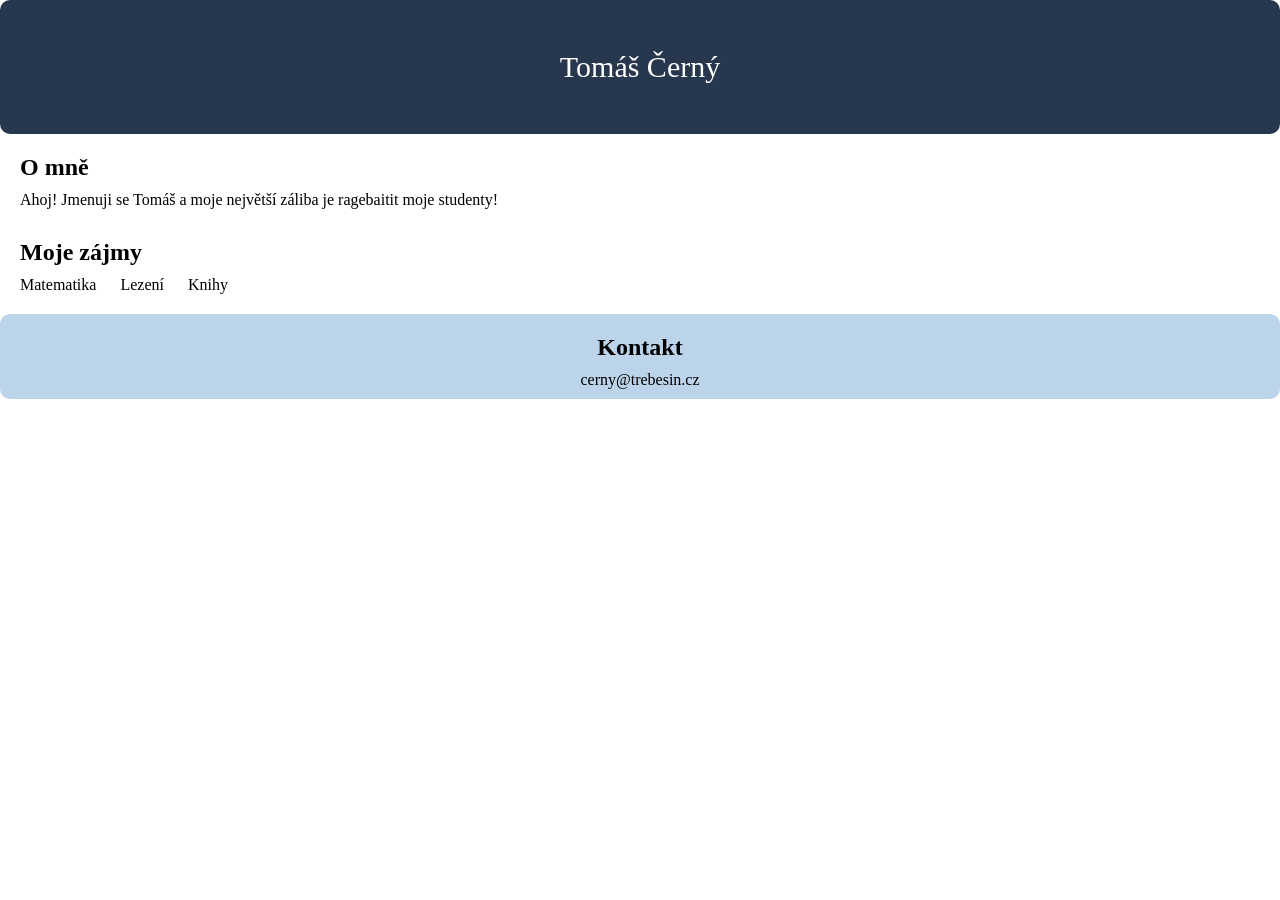
<file: 2. CSS/hodina 15 - 16/index.html>
<!doctype html>
<html lang="cs">
  <head>
    <meta charset="UTF-8" />
    <meta name="viewport" content="width=device-width, initial-scale=1.0" />
    <title>Vizitka</title>
    <link rel="stylesheet" href="style.css" />
  </head>
  <body>
    <div id="celaVizitka">
      <div id="jmeno" class="sekce">Tomáš Černý</div>
      <div id="omne" class="sekce">
        <h2>O mně</h2>
        <p>
          Ahoj! Jmenuji se Tomáš a moje největší záliba je ragebaitit moje
          studenty!
        </p>
      </div>
      <div id="zajmy" class="sekce">
        <h2>Moje zájmy</h2>
        <span>Matematika</span>
        <span>Lezení</span>
        <span>Knihy</span>
      </div>
      <div id="kontakt" class="sekce">
        <h2>Kontakt</h2>
        <p>cerny@trebesin.cz</p>
      </div>
    </div>
  </body>
</html>
</file>
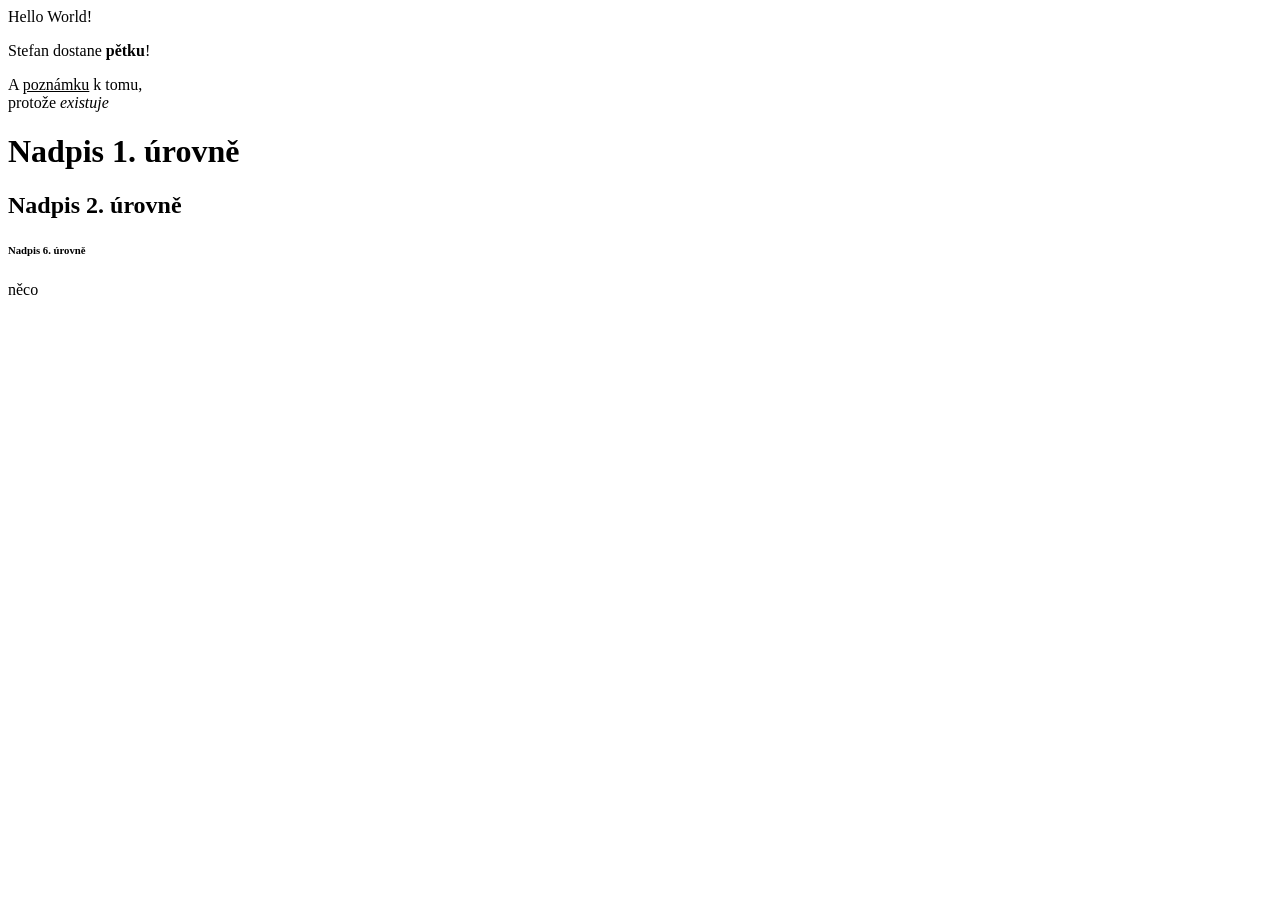
<file: 1. HTML/hodina 01 - 02/hodina1.html>
<!doctype html>
<html lang="cs">
  <head>
    <!--Hlavička dokumentu - obsahuje informace o stránce-->
    <meta charset="UTF-8" />
    <!--Znaková sada-->
    <meta name="viewport" content="width=device-width, initial-scale=1.0" />
    <title>Document</title>
    <!--Titulek stránky-->
  </head>
  <body>
    <!--Tělo dokumentu - obsahuje obsah viditelný pro uživatele-->
    Hello World!
    <p>Stefan dostane <b>pětku</b>!</p>
    <p>
      A <u>poznámku</u> k tomu, <br />
      protože <i>existuje</i>
    </p>
    <!--
        <p></p> = odstavec
        <b></b> = tučné písmo
        <u></u> = podtržené písmo
        <i></i> = kurzíva
        <br> = odřádkování
    -->
    <h1>Nadpis 1. úrovně</h1>
    <h2>Nadpis 2. úrovně</h2>
    <h6>Nadpis 6. úrovně</h6>
    <h7>něco</h7>
    <!--Neexistuje-->
  </body>
</html>
</file>
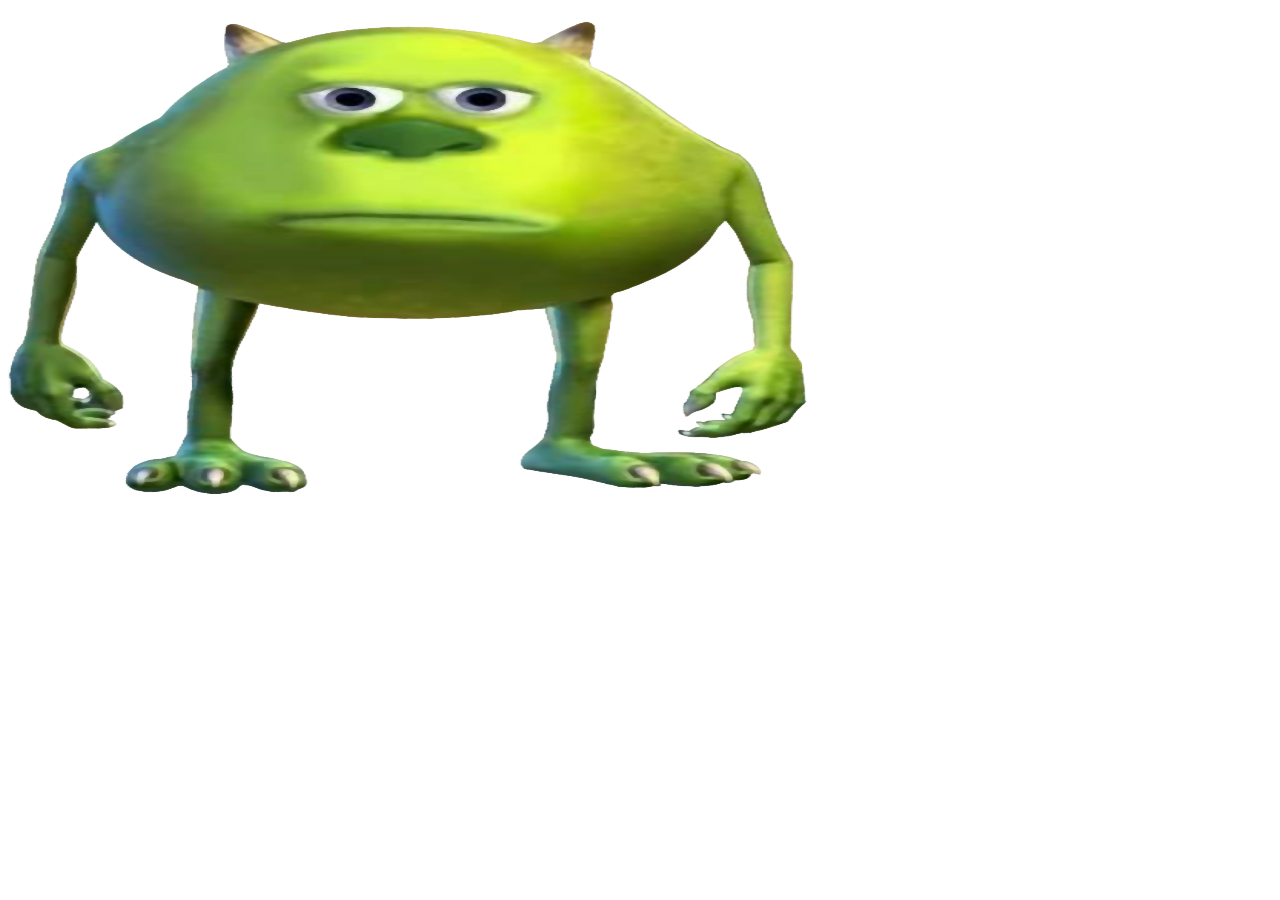
<file: 1. HTML/hodina 03 - 04/obrazky.html>
<!DOCTYPE html>
<html lang="cs">
<head>
    <meta charset="UTF-8">
    <meta name="viewport" content="width=device-width, initial-scale=1.0">
    <title>Obrázky</title>
</head>
<body>
    <img src="obr.webp" alt="Mike Wazowski" height="500px" width="800px">
</body>
</html>
</file>
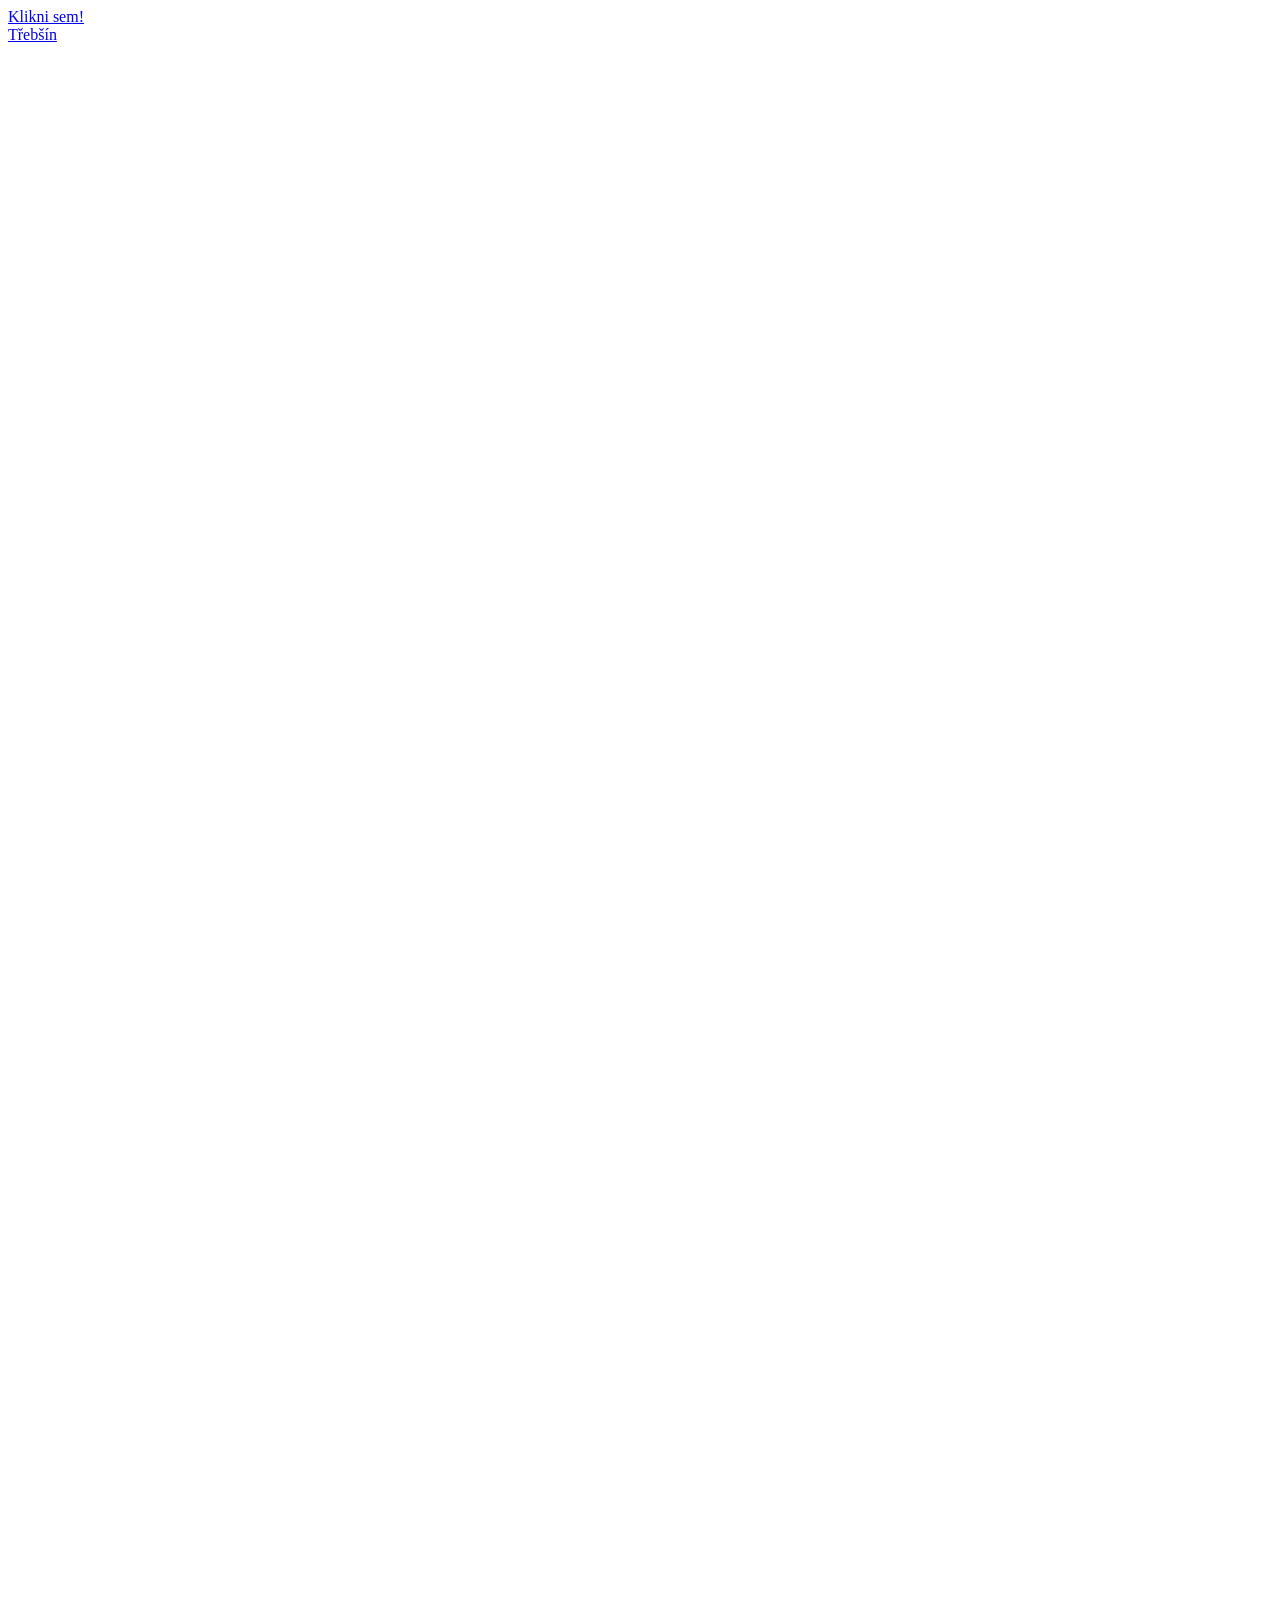
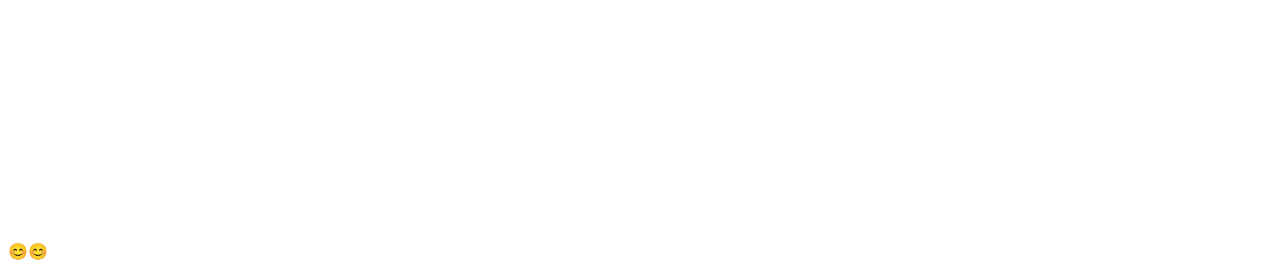
<file: 1. HTML/hodina 03 - 04/odkazy.html>
<!DOCTYPE html>
<html lang="cs">
<head>
    <meta charset="UTF-8">
    <meta name="viewport" content="width=device-width, initial-scale=1.0">
    <title>Document</title>
</head>
<body>
    <a href="#míša">Klikni sem!</a> <br>
    <a href="https://www.trebesin.cz/" target="_blank">Třebšín</a>
    <br><br><br><br><br><br><br><br><br><br><br><br><br><br><br><br><br><br><br><br><br><br><br><br><br><br><br><br><br><br><br><br><br><br><br><br><br><br><br><br><br><br><br><br><br><br><br><br><br><br><br><br><br><br><br><br><br><br><br><br><br><br><br><br><br><br><br><br><br><br><br><br><br><br><br><br><br><br><br><br><br><br><br><br><br><br><br><br><br><br><br><br><br><br><br><br><br><br><br><br>
    <p id="míša">😊😊</p>
</body>
</html>
</file>
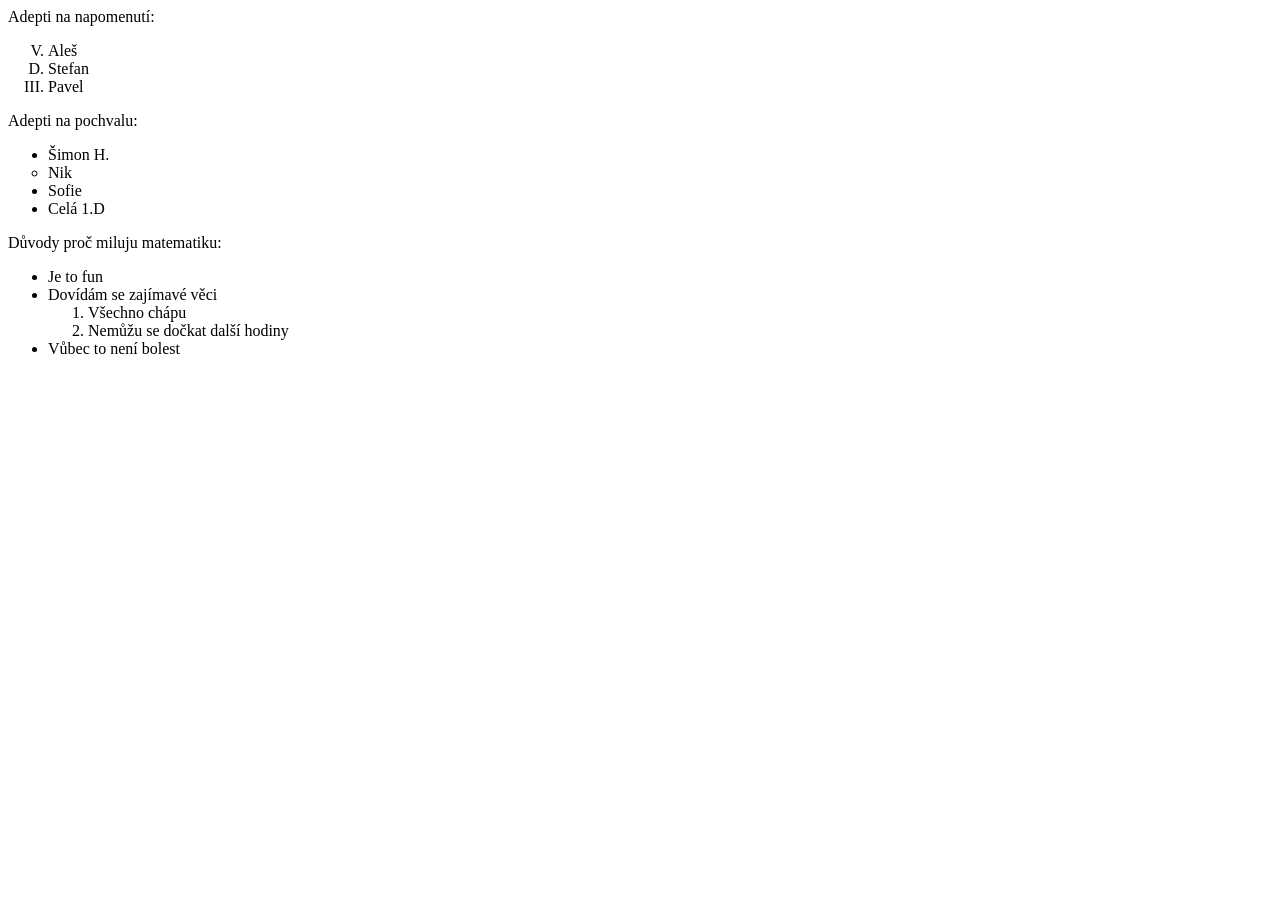
<file: 1. HTML/hodina 05 - 06/seznamy.html>
<!DOCTYPE html>
<html lang="cs">
<head>
    <meta charset="UTF-8">
    <meta name="viewport" content="width=device-width, initial-scale=1.0">
    <title>Seznamy</title>
</head>
<body>
    Adepti na napomenutí:
    <ol type="I" start="5" reversed>
        <li>Aleš</li>
        <li type="A">Stefan</li>
        <li>Pavel</li>
    </ol>
    Adepti na pochvalu:
    <ul type="disc">
        <li>Šimon H.</li>
        <li type="circle">Nik</li>
        <li>Sofie</li>
        <li>Celá 1.D</li>
    </ul>
    Důvody proč miluju matematiku:
    <ul>
        <li>Je to fun</li>
        <li>Dovídám se zajímavé věci</li>
        <ol>
            <li>Všechno chápu</li>
            <li>Nemůžu se dočkat další hodiny</li>
        </ol>
        <li>Vůbec to není bolest</li>
    </ul>
</body>
</html>
</file>
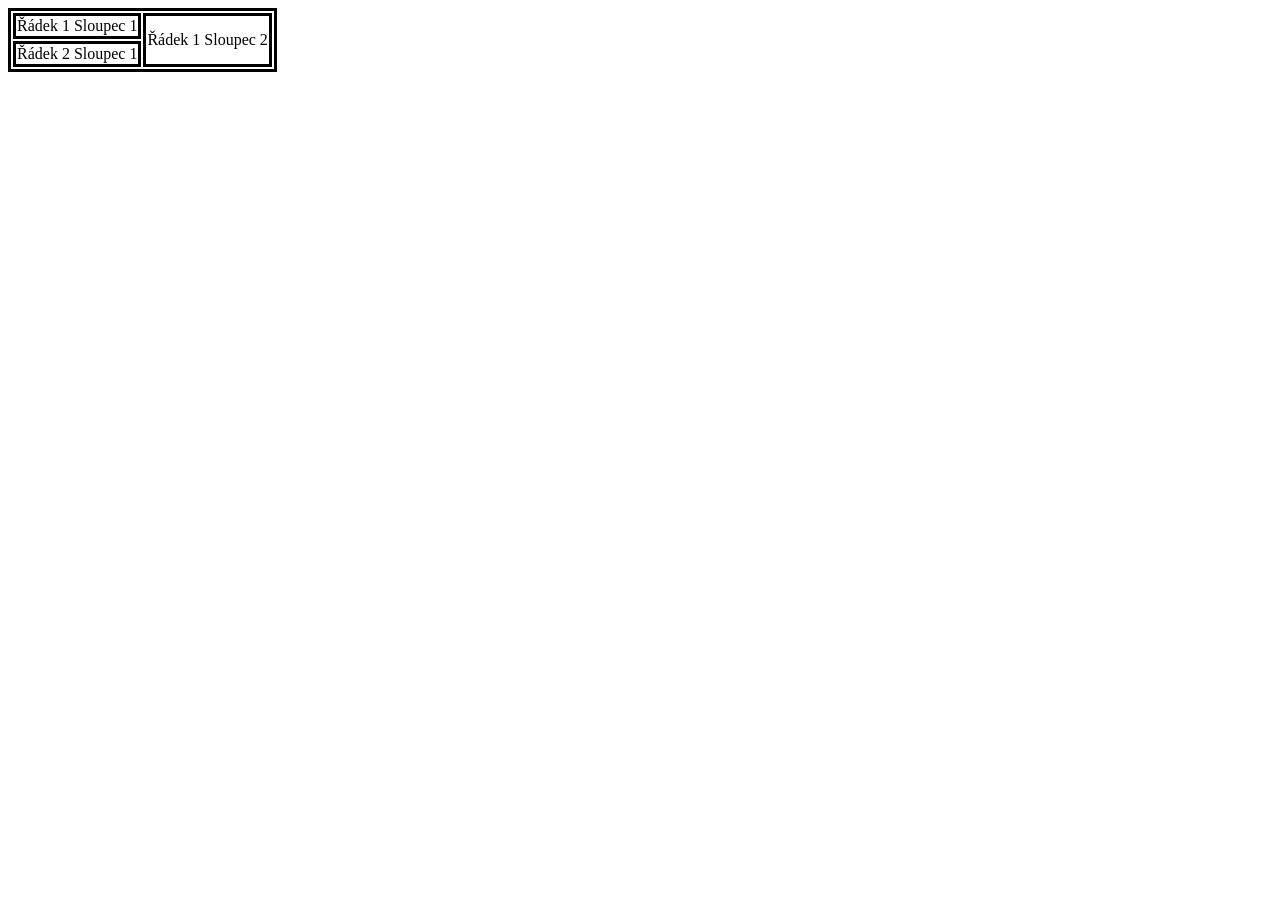
<file: 1. HTML/hodina 05 - 06/tabulky.html>
<!DOCTYPE html>
<html lang="cs">
<head>
    <meta charset="UTF-8">
    <meta name="viewport" content="width=device-width, initial-scale=1.0">
    <title>Tabulky</title>
    <style>
        table, tr, td{
            border: solid black;
        }
    </style>
</head>
<body>
    <table>
        <tr>
            <td>Řádek 1 Sloupec 1</td>
            <td rowspan="2">Řádek 1 Sloupec 2</td>
        </tr>
        <tr>
            <td>Řádek 2 Sloupec 1</td>
            
        </tr>
    </table>
</body>
</html>
</file>
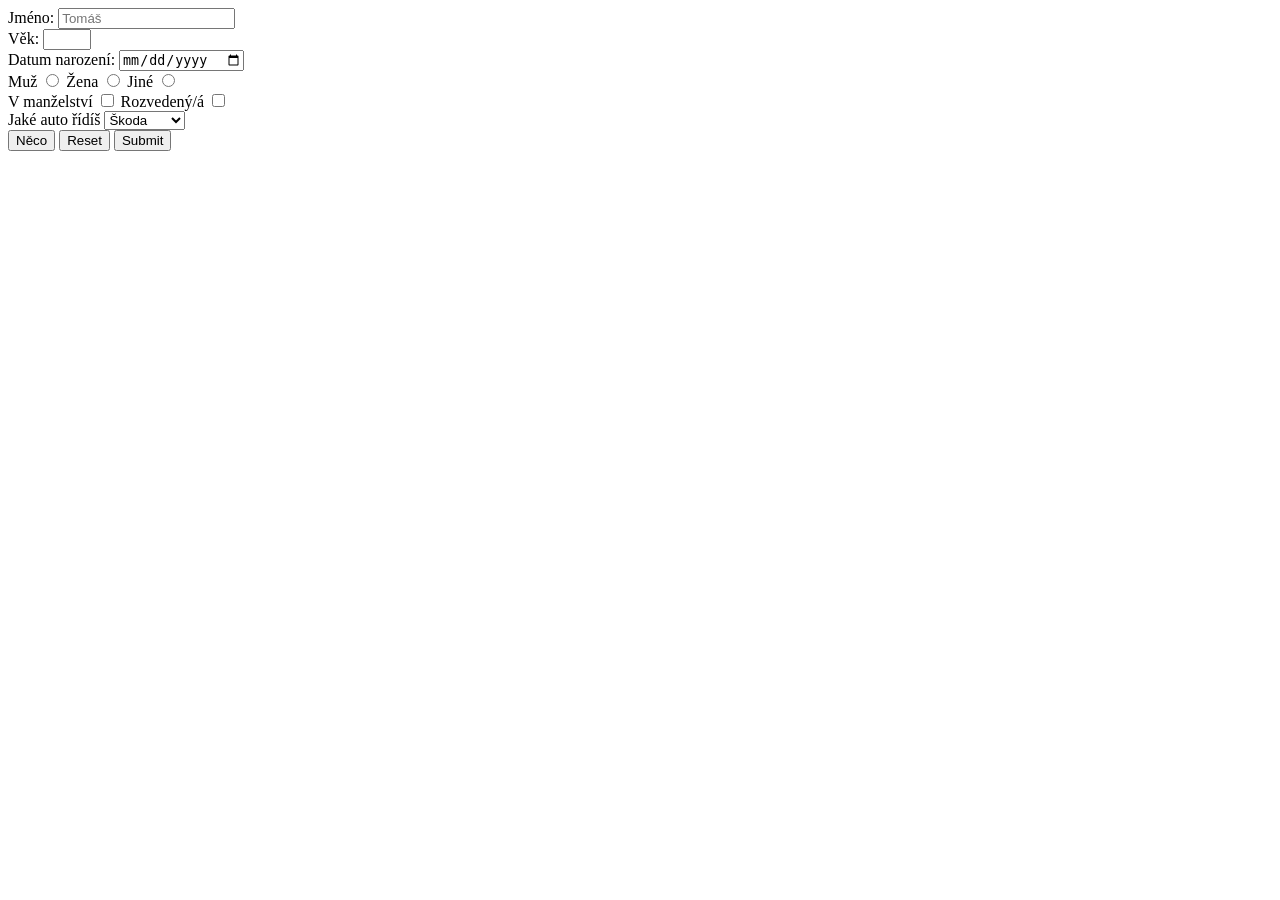
<file: 1. HTML/hodina 07 - 08/formuláře.html>
<!DOCTYPE html>
<html lang="cs">
<head>
    <meta charset="UTF-8">
    <meta name="viewport" content="width=device-width, initial-scale=1.0">
    <title>Formuláře</title>
</head>
<body>
    <form action="">
        <label for="jmeno">Jméno:</label>
        <input type="text" id="jmeno" placeholder="Tomáš"> <br>
        <label for="vek">Věk:</label>
        <input type="number" id="vek" min="10" max="50"><br>
        <label for="datum">Datum narození:</label>
        <input type="date" id="datum"> <br>
        <label for="muz">Muž</label>
        <input type="radio" id="muz" name="pohlavi">
        <label for="zena" >Žena</label>
        <input type="radio" id="zena" name="pohlavi">
        <label for="jine">Jiné</label>
        <input type="radio" id="jine" name="pohlavi">
        <br>
        <label for="manzel">V manželství</label>
        <input type="checkbox" id="manzel" name="stav">
        <label for="rozveden">Rozvedený/á</label>
        <input type="checkbox" id="rozveden" name="stav" required>
        <br>
        <label for="auto">Jaké auto řídíš</label>
        <select id="auto">
            <option value="">Škoda</option>
            <option value="">BMW</option>
            <option value="">Tesla</option>
            <option value="">Mercedez</option>
        </select>
        <br>
        <input type="button" value="Něco">
        <input type="reset">
        <input type="submit">

    </form>
</body>
</html>
</file>
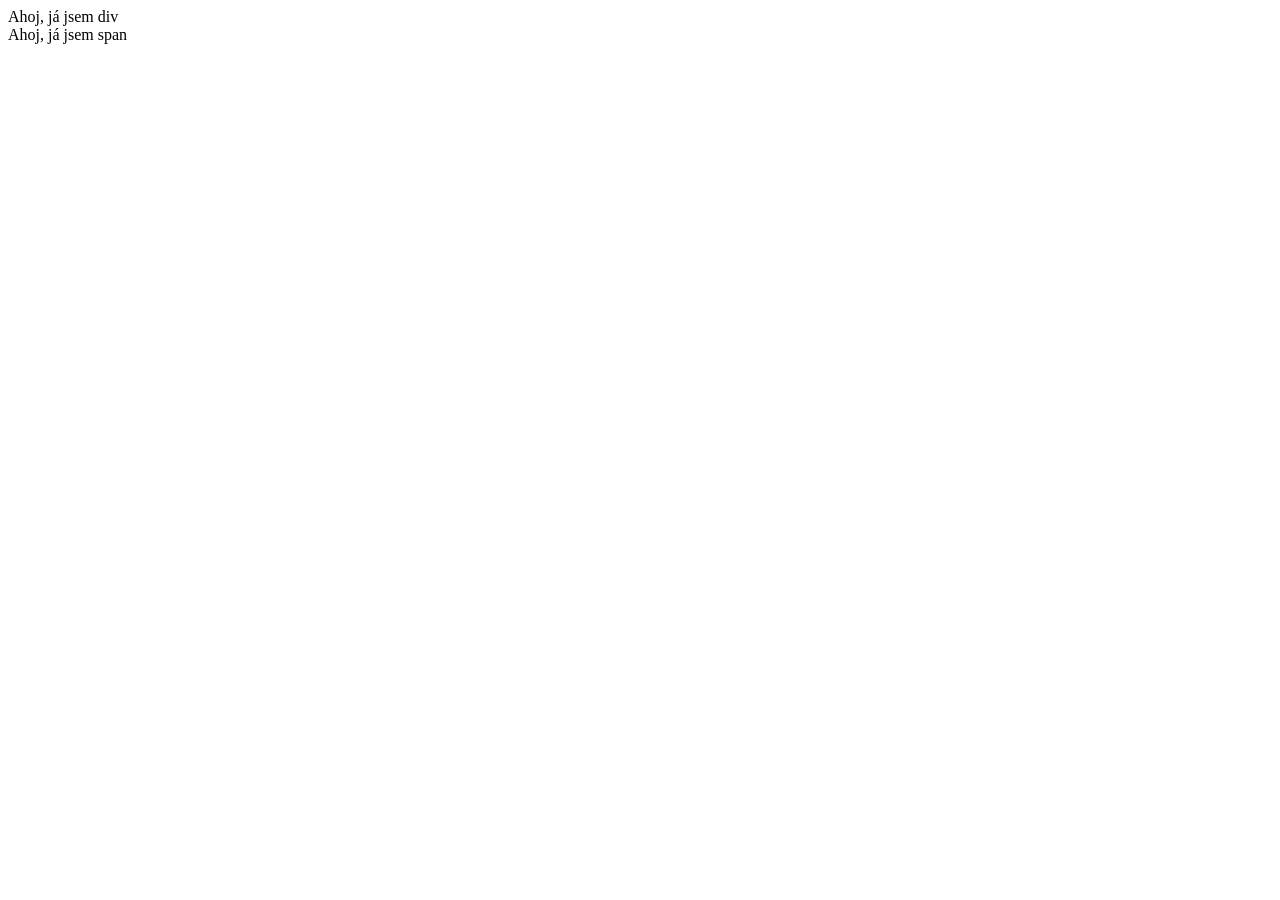
<file: 1. HTML/hodina 11 - 12/semantika.html>
<!DOCTYPE html>
<html lang="cs">
<head>
    <meta charset="UTF-8">
    <meta name="viewport" content="width=device-width, initial-scale=1.0">
    <title>Sémantické značky</title>
</head>
<body>
    <header> <!-- Hlavička -->
        <nav> <!-- Navigace -->
            <a href=""></a>
            <a href=""></a>
            <a href=""></a>
        </nav>
    </header>
    <main> <!-- Hlavní část stránky -->
        <section>
            <!-- Spolu související sekce -->
        </section>
        <article>
            <!-- Na sobě nezávislé části stránky -->
        </article>
        <aside>

        </aside>
    </main>
    <footer>
         <!-- Zápatí stránky -->
    </footer>

    <!-- Nesémantické značky -->

    <div>Ahoj, já jsem div</div>
    <span>Ahoj, já jsem span</span>
</body>
</html>
</file>
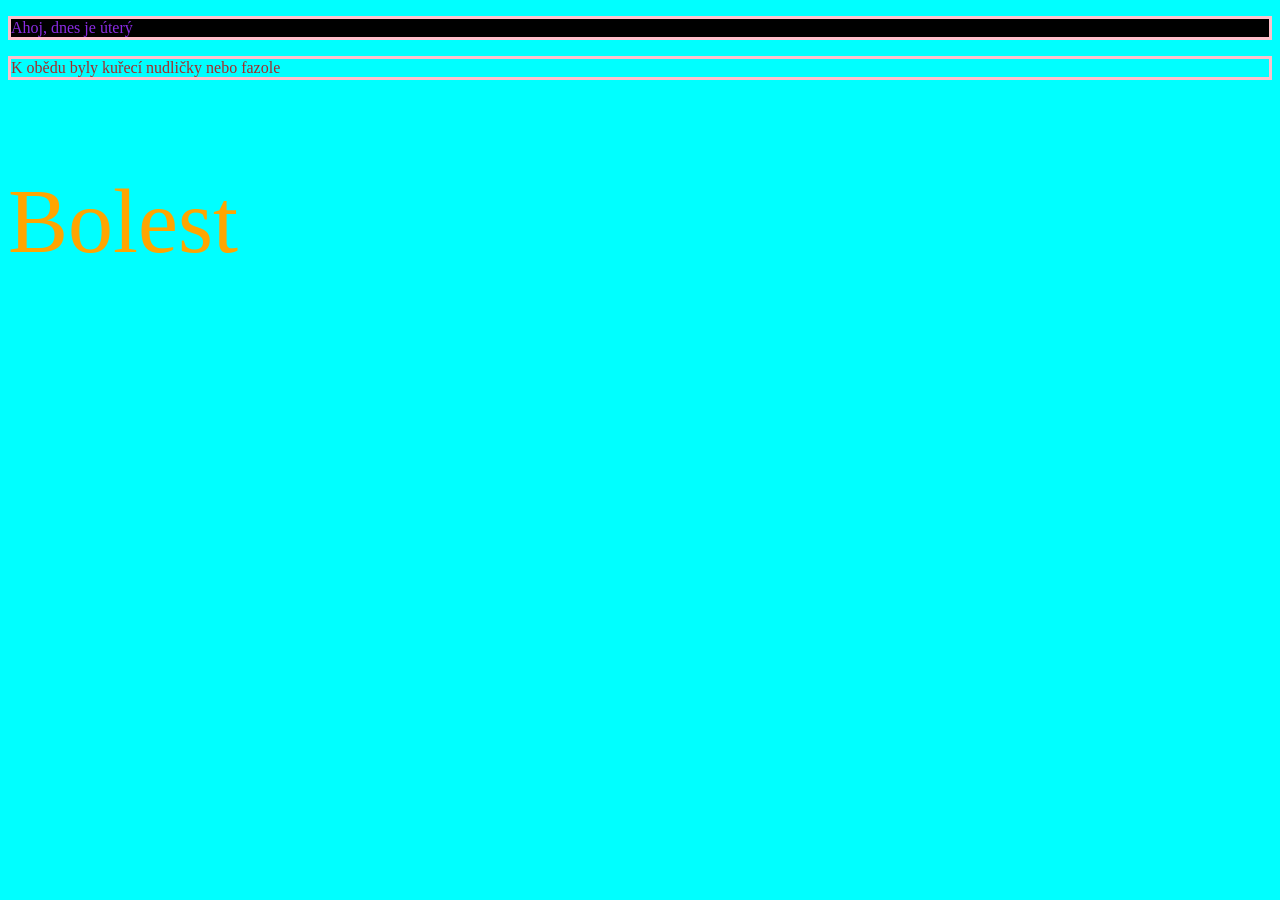
<file: 2. CSS/hodina 11 - 12/uvodDoCSS.html>
<!DOCTYPE html>
<html lang="cs">
<head>
    <meta charset="UTF-8">
    <meta name="viewport" content="width=device-width, initial-scale=1.0">
    <title>Úvod do CSS</title>
    <style>
        
    </style>
    <link rel="stylesheet" href="style.css">
</head>
<body>
    <p id="Spytihněv" class="Řehoř">Ahoj, dnes je úterý</p>
    <p class="Řehoř">K obědu byly kuřecí nudličky nebo fazole</p>
    <p style="font-size: 90px;">Bolest</p>
</body>
</html>
</file>
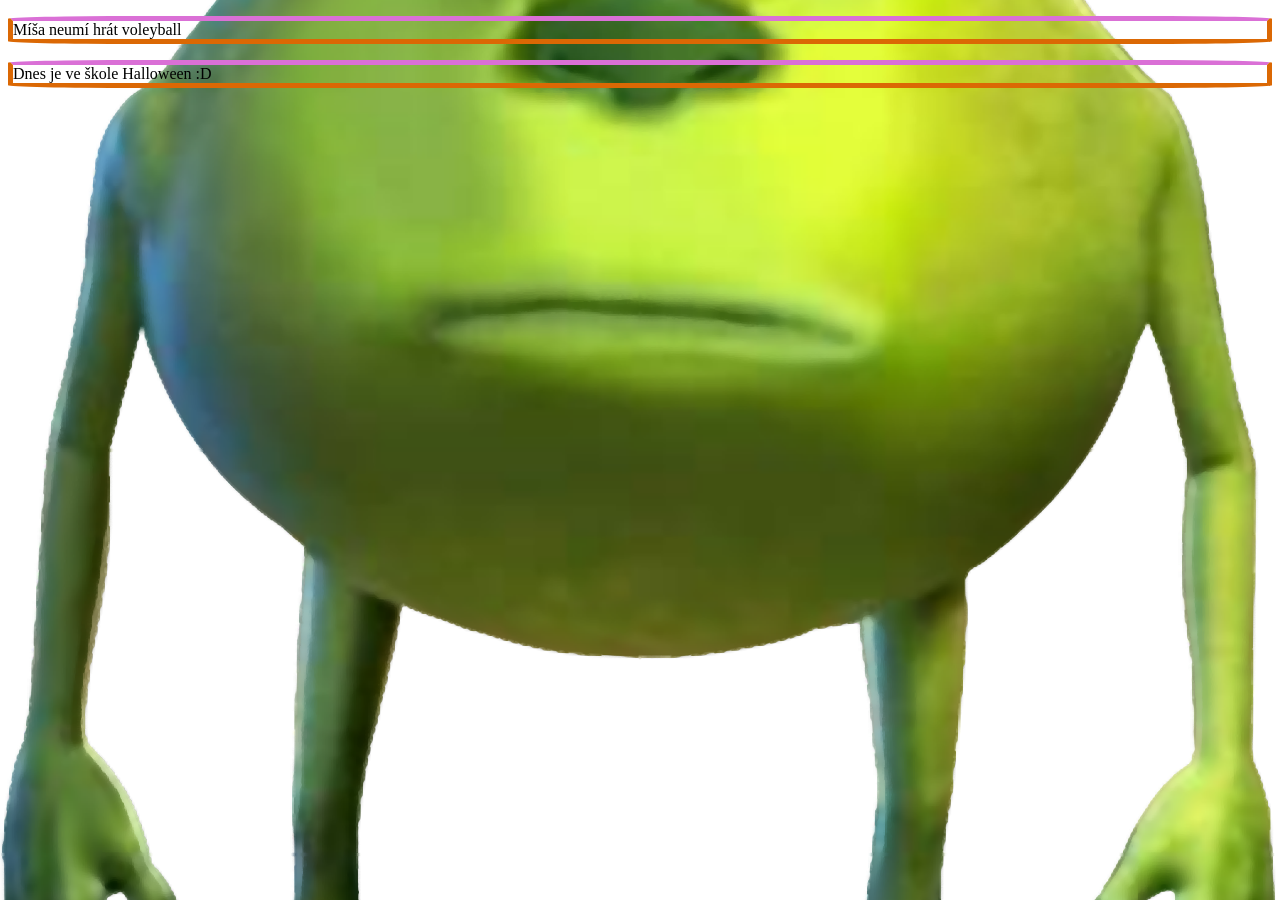
<file: 2. CSS/hodina 13 - 14/hodina13.html>
<!DOCTYPE html>
<html lang="cs">
<head>
    <meta charset="UTF-8">
    <meta name="viewport" content="width=device-width, initial-scale=1.0">
    <title>Document</title>
    <link rel="stylesheet" href="hodina13.css">
</head>
<body>
    <p>
        Míša neumí hrát voleyball
    </p>
    <p>
        Dnes je ve škole Halloween :D
    </p>
</body>
</html>
</file>
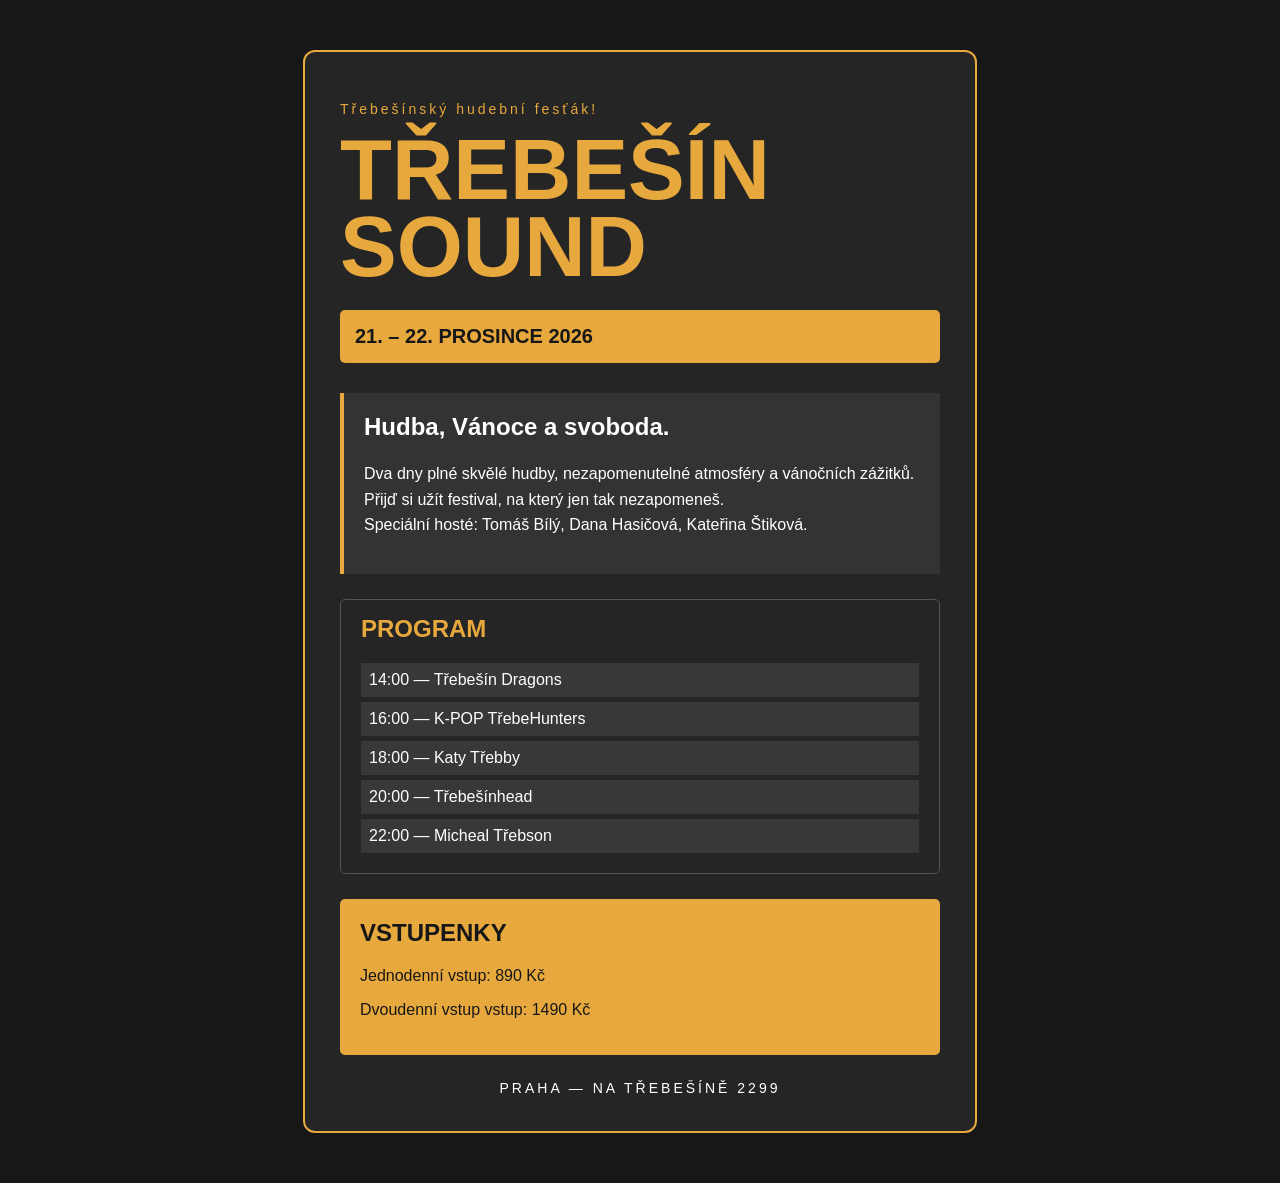
<file: 2. CSS/hodina 17 - 18/festival.html>
<!doctype html>
<html lang="cs">
  <head>
    <meta charset="UTF-8" />
    <title>Urban Sound Festival</title>
    <link rel="stylesheet" href="festival.css" />
  </head>
  <body>
    <div class="plakat">
      <p class="rok">Třebešínský hudební fesťák!</p>

      <h1>TŘEBEŠÍN<br />SOUND</h1>

      <p class="datum">21. – 22. PROSINCE 2026</p>

      <div class="popis">
        <h2>Hudba, Vánoce a svoboda.</h2>
        <p>
          Dva dny plné skvělé hudby, nezapomenutelné atmosféry a vánočních
          zážitků. Přijď si užít festival, na který jen tak nezapomeneš.
          <br />
          Speciální hosté: Tomáš Bílý, Dana Hasičová, Kateřina Štiková.
        </p>
      </div>

      <div class="program">
        <h2>PROGRAM</h2>
        <p>14:00 — Třebešín Dragons</p>
        <p>16:00 — K-POP TřebeHunters</p>
        <p>18:00 — Katy Třebby</p>
        <p>20:00 — Třebešínhead</p>
        <p>22:00 — Micheal Třebson</p>
      </div>

      <div class="vstupenky">
        <h2>VSTUPENKY</h2>
        <p>Jednodenní vstup: 890 Kč</p>
        <p>Dvoudenní vstup vstup: 1490 Kč</p>
      </div>

      <p class="misto">PRAHA — NA TŘEBEŠÍNĚ 2299</p>
    </div>
  </body>
</html>
</file>
<file: 2. CSS/hodina 15 - 16/style.css>
*{
    margin: 0;
    padding: 0;
}
#celek{
    background-color: #a2aebb;
    width: 500px;
    padding: 5px;
    border-radius: 10px;
}

#jmeno{
    background-color: #27374d;
    padding: 50px;
    text-align: center;
    border-radius: 10px;
    font-size: 30px;
    color: white;
}

#omne{
    padding: 10px 20px;
    background-color: white;
    margin: 10px 0;
    border-radius: 10px;
    h2{
        margin-bottom: 10px;
    }
}

#zajmy{
    padding: 10px 20px;
    background-color: white;
    border-radius: 10px;
    h2{
        margin-bottom: 10px;
    }
    span{
        
        margin-right: 20px;
    }
}
#kontakt{
    text-align: center;
    background-color: rgb(188, 212, 233);
    margin: 10px 0;
    border-radius: 10px;
    padding: 10px 20px;
    h2{
        margin: 10px 0 ;
    }
}
</file>
<file: 2. CSS/hodina 11 - 12/style.css>
*{ /*Univerzální selektor - upravuje všechno*/
    background-color: aqua;
}
p{ /* Typový selektor */
    color: orange; /* Barva písma */
}

#Spytihněv{ /*Selektor identifikátoru*/
    background-color: black; /* Barva pozadí */
    color: blueviolet;
}

.Řehoř{ /*Selektor třídy*/
    border: solid pink; /* Nastavení rámečku*/
    color: brown;
}
</file>
<file: 2. CSS/hodina 13 - 14/hodina13.css>
/*
selektor{
    vlastnost: hodnota vlastnosti;
}
*/

p{
    border-style: solid; /*Styl rámečku*/
    border-color: rgb(219, 104, 4); /*barva rámečku*/
    border-width: 5px; /*Tloušťka rámečku*/
    border-radius: 10%; /*Zaoblení rámečku*/
    border-top-color: orchid /*Nastavení pro jednu část rámečku*/
}
body{
    /*background: linear-gradient(to right, red, black);
    background-repeat: no-repeat;
    background-attachment: fixed;*/

    background-image: url("obr.webp");
    background-repeat: no-repeat;
    background-attachment: fixed;
    background-position: center;
    background-size: cover;
}
</file>
<file: 2. CSS/hodina 17 - 18/festival.css>
body {
  background-color: #171717;
  color: white;
  font-family: Arial, sans-serif;
  margin: 0;
  padding: 30px;
}

.plakat {
  background-color: #252525;
  width: 600px;
  margin: 20px auto;
  padding: 35px;
  border: 2px solid #e7a83e;
  border-radius: 12px;
}

.rok {
  color: #e7a83e;
  font-size: 14px;
  letter-spacing: 3px;
  margin-bottom: 10px;
}

h1 {
  font-size: 85px;
  line-height: 0.9;
  color: #e7a83e;
  margin-top: 15px;
  margin-bottom: 25px;
}

.datum {
  background-color: #e7a83e;
  color: #171717;
  font-size: 20px;
  font-weight: bold;
  padding: 15px;
  margin-bottom: 30px;
  border-radius: 5px;
}

.popis {
  background-color: #333333;
  padding: 20px;
  margin-bottom: 25px;
  border-left: 4px solid #e7a83e;
}

.popis h2 {
  margin-top: 0;
}

.popis p {
  line-height: 1.6;
}

.program {
  padding: 15px 20px;
  margin-bottom: 25px;
  border: 1px solid #555555;
  border-radius: 5px;
}

.program h2 {
  color: #e7a83e;
  margin-top: 0;
  margin-bottom: 20px;
}

.program p {
  padding: 8px;
  margin: 5px 0;
  background-color: #383838;
}

.vstupenky {
  background-color: #e7a83e;
  color: #171717;
  padding: 20px;
  margin-bottom: 25px;
  border-radius: 5px;
}

.vstupenky h2 {
  margin-top: 0;
}

.misto {
  text-align: center;
  font-size: 14px;
  letter-spacing: 3px;
  margin-bottom: 0;
}
</file>
